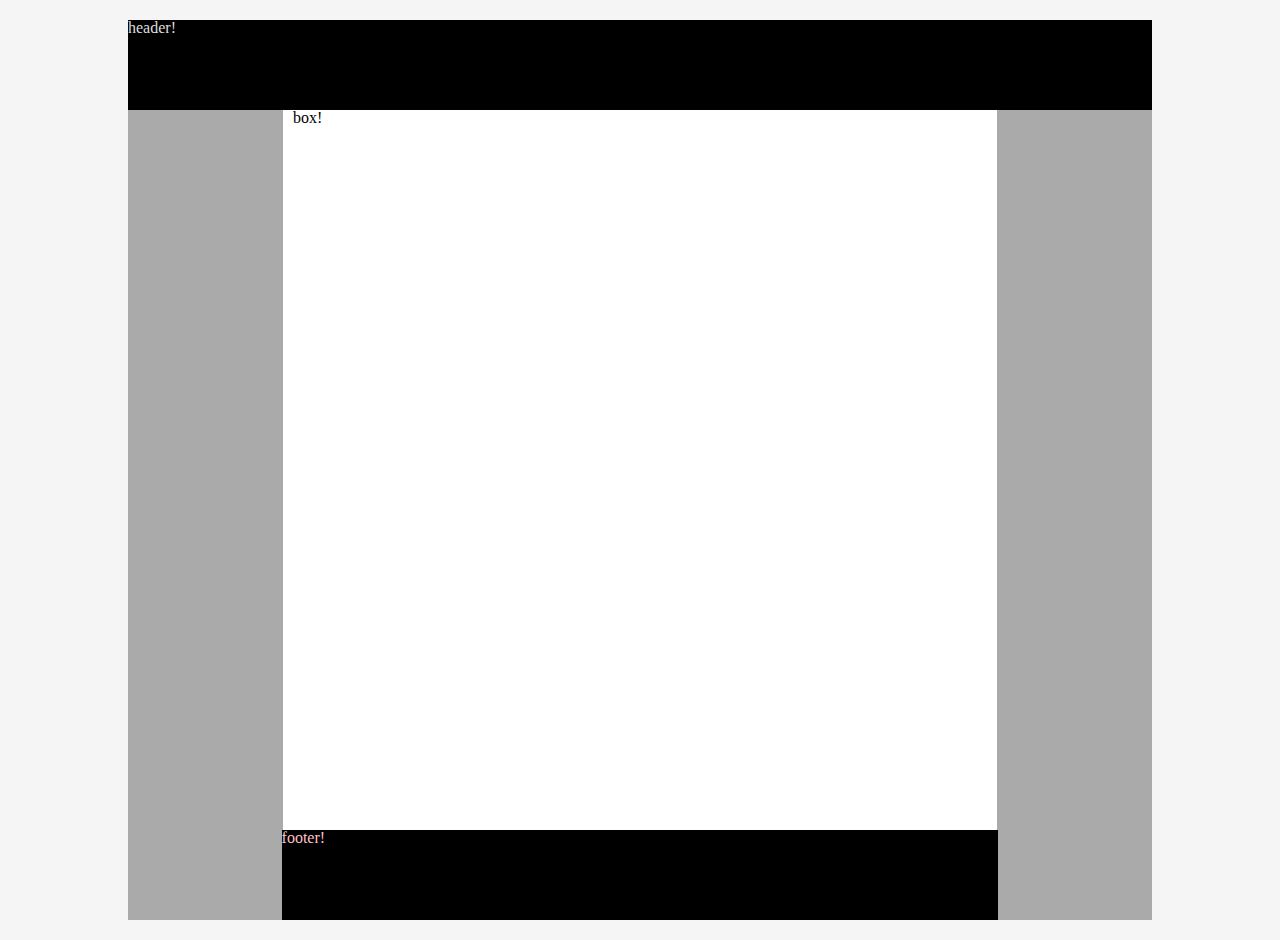
<file: first/index.html>
<!-- Put your HTML HERE, make sure to connect your index.css sheet -->
<!DOCTYPE html>
<html lang="en">
<head>
    <meta charset="UTF-8">
    <meta name="viewport" content="width=device-width, initial-scale=1.0">
    <link rel="stylesheet" type="text/css" href="reset.css">
    <link rel="stylesheet" type="text/css" href="index.css">
    <title>Document</title>

</head>
<body>
    <section class="body">
        
        <div class="header">header!</div>
        <div class="box">box!</div>
        <div class="footer"> footer!</div>

    </section>
    
    
</body>
</html>
</file>
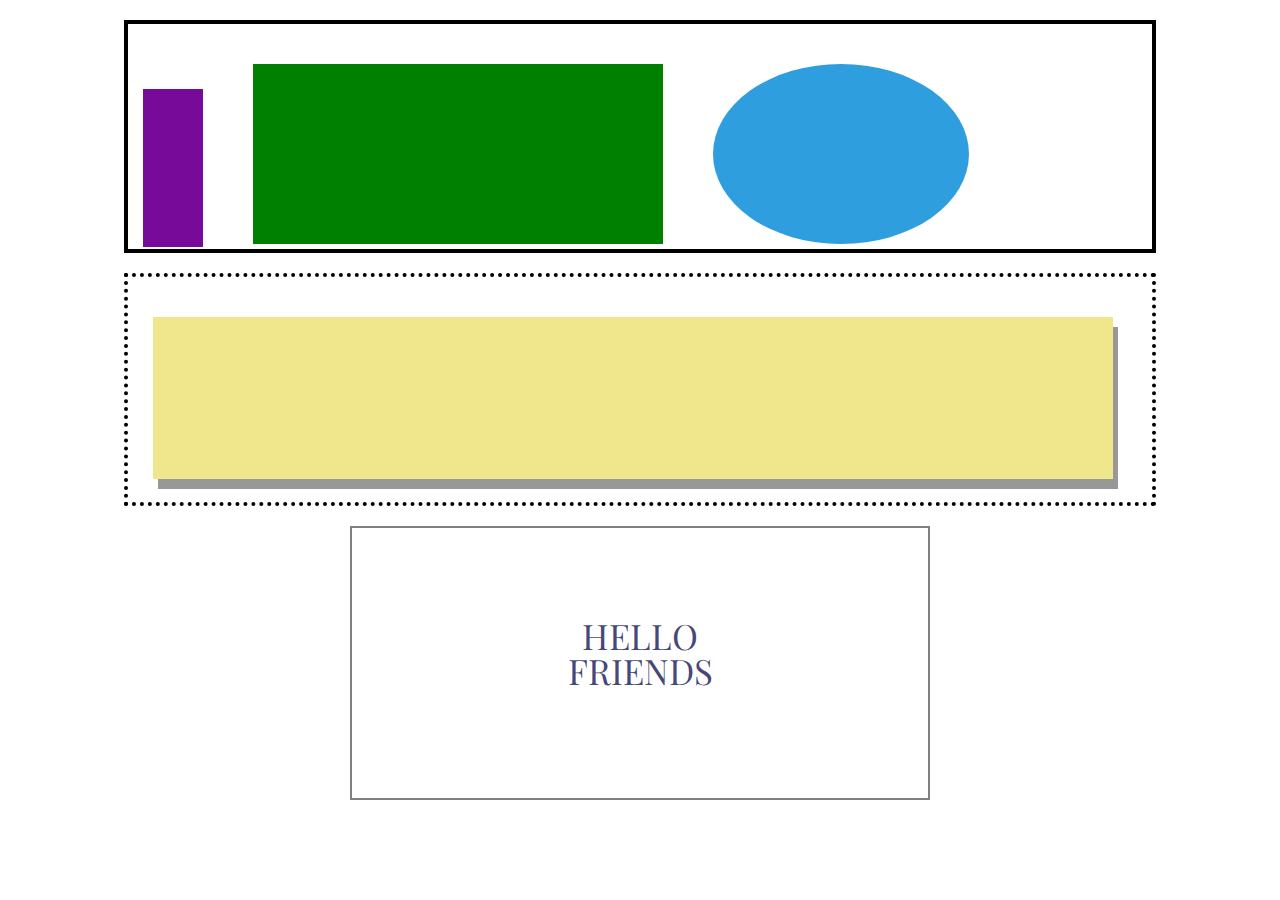
<file: second/index.html>
<!-- Put your HTML HERE, make sure to connect your index.css sheet -->
<!DOCTYPE html>
<html lang="en">
<head>
    <meta charset="UTF-8">
    <meta name="viewport" content="width=device-width, initial-scale=1.0">
    <link rel="stylesheet" type="text/css" href="reset.css">
    <link rel="stylesheet" type="text/css" href="index.css">
    <link href="https://fonts.googleapis.com/css2?family=Playfair+Display&display=swap" rel="stylesheet">

    <title>Document</title>
</head>
<body>
    
    <section class="box1">
        <div class="purple"></div>
        <div class="green"></div>
        <div class="blue"></div>
    </section>

    <section class="box2">
        <div>
            
            <div class="box2-smallBox"></div>
        </div>
    </section>

    <section class="box3">
        <h1>HELLO</h1>
        <h1>FRIENDS</h1>
    </section>
</body>
</html>
</file>
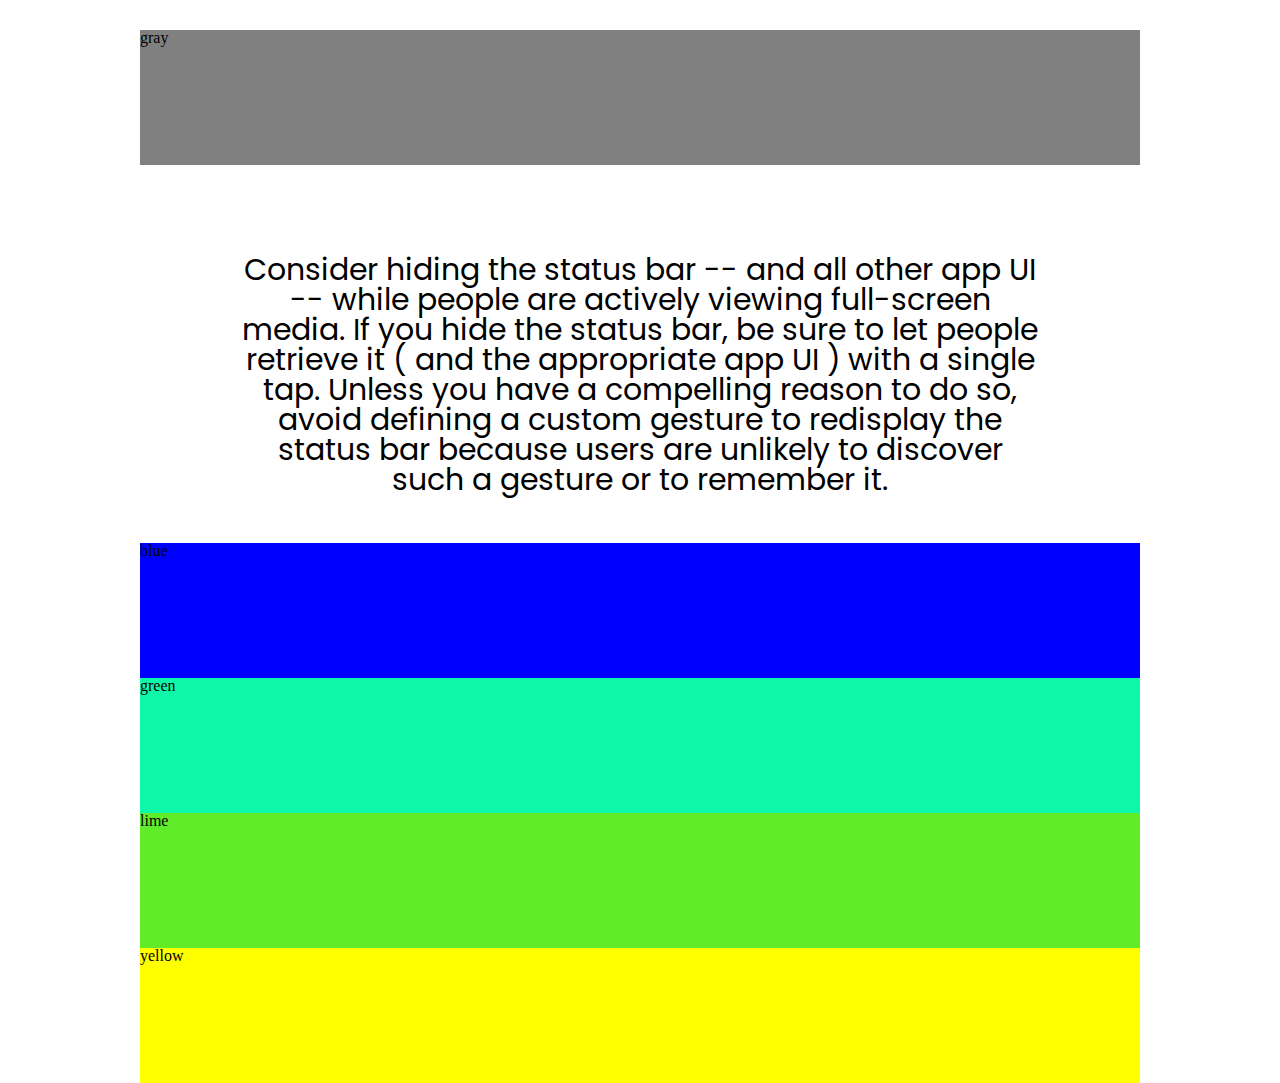
<file: third/index.html>
<!-- Put your HTML HERE, make sure to connect your index.css sheet -->
<!DOCTYPE html>
<html lang="en">
<head>
    <meta charset="UTF-8">
    <meta name="viewport" content="width=device-width, initial-scale=1.0">
    <link rel="stylesheet" type="text/css" href="index.css">
    <link rel="stylesheet" type="text/css" href="reset.css">
    <link href="https://fonts.googleapis.com/css2?family=Poppins:ital,wght@1,300&display=swap" rel="stylesheet">
    
    <title>Document</title>
</head>
<body>
    <section class="body">
        <div class="gray">gray</div>
        <div class="text-box">Consider hiding the status bar -- and all other app UI -- while people are actively viewing full-screen media. If you
        hide the status bar, be sure to let people retrieve it ( and the appropriate app UI ) with a single tap. Unless you have
        a compelling reason to do so, avoid defining a custom gesture to redisplay the status bar because users are unlikely to
        discover such a gesture or to remember it.</div>
        <div class="blue">blue</div>
        <div class="green">green</div>
        <div class="lime">lime</div>
        <div class="yellow">yellow</div>
    </section>
</body>
</html>
</file>
<file: first/index.css>
body{
    background-color: whitesmoke;
    /* height: 100vh;
    width: 100vw; */
    padding-top: 20px;
    padding-left: 10%;
    padding-right: 10%;
    padding-bottom: 20px;
}
.body{
    background-color: rgb(170, 170, 170);
    height: 100vh;
    width: 80vw;
    display: flex;
	flex-direction: column;
	flex-wrap: nowrap;
	justify-content: center;
	align-items: center;
	align-content: flex-start;
}

.header{
background-color: black;
width:80vw;
height: 10vh;
color: gainsboro;

}
.box{
    background-color: white;
    width: 55vw;
    height: 80vh;
    padding-left: 10px;
    
}
.footer{
background-color: black;
color: pink;
width: 56vw;
height: 10vh;

}
</file>
<file: second/index.css>
body{
    display: flex;
	flex-direction: column;
	justify-content: center;
	align-items: center;
    align-content: space-between;
    padding-top: 20px;
    padding-bottom: 50px;
    
}

.box1{
    
   border-style: solid;
   border-width: 4px; 
   height: 25vh ;
   width: 80vw ;
   display: flex;
	flex-direction: row;
	flex-wrap: wrap;
   
	

}
.purple{
    background-color:rgb(120, 10, 153) ;
    width: 60px ;
    height: 70%;
    margin-left: 15px;
    margin-top: 65px;
    margin-right: 20px;
}

.green{
    background-color: green;
     margin-top: 40px;
    margin-right: 10px;
    margin-left: 30px;
    width: 40%;
    height: 80% ;
}
.blue{
    background-color: rgb(46, 158, 223);
    margin: 40px;
    height: 80% ;
    width: 25%;
    border-radius: 50%;
    
}



.box2{
   border-style: dotted;
   border-width: 4px; 
   height: 25vh ;
   width: 80vw ; 
   margin-bottom: 20px;
   margin-top: 20px;
   
   
}
.box2-smallBox{
    
    background-color: khaki;
    box-shadow: rgba(0, 0, 0, 0.596);
    width: 75vw ;
    height: 18vh;
    margin-top: 40px;
    margin-left: 25px;
    box-shadow: 5px 10px rgba(0, 0, 0, 0.404);
    
}
.box3{
    border:solid;
    border-width: 2px;
    border-color: gray;
    height: 20vh ;
    width: 45vw ;
    text-align: center;
    font-family: 'Playfair Display', serif;
    font-size: 35px;
    padding-top: 90px;
    color: rgba(10, 10, 78, 0.774);
    
    
}
</file>
<file: third/index.css>
.body{
    align-content: center;
    background-color: white;
    margin: 30px 140px;
    height: 100vh;
  

}
.text-box{
    color: black;
    text-align: center;
    padding: 90px  100px;
    height: 22%;
    font-family: 'Poppins', sans-serif;
    font-size: 30px;
}
.gray{
    background-color: gray;
    width: 100%;
    height: 15%;
}
.blue{
    background-color: blue;
    width: 100%;
    height: 15%;
}
.green{
   background-color: rgba(0, 248, 165, 0.945);
    width: 100%;
    height: 15%; 
}
.lime{
    background-color: rgb(96, 236, 41);
    width: 100%;
    height: 15%;
}
.yellow{
    background-color: yellow;
    width: 100%;
    height: 15%;
}
</file>
